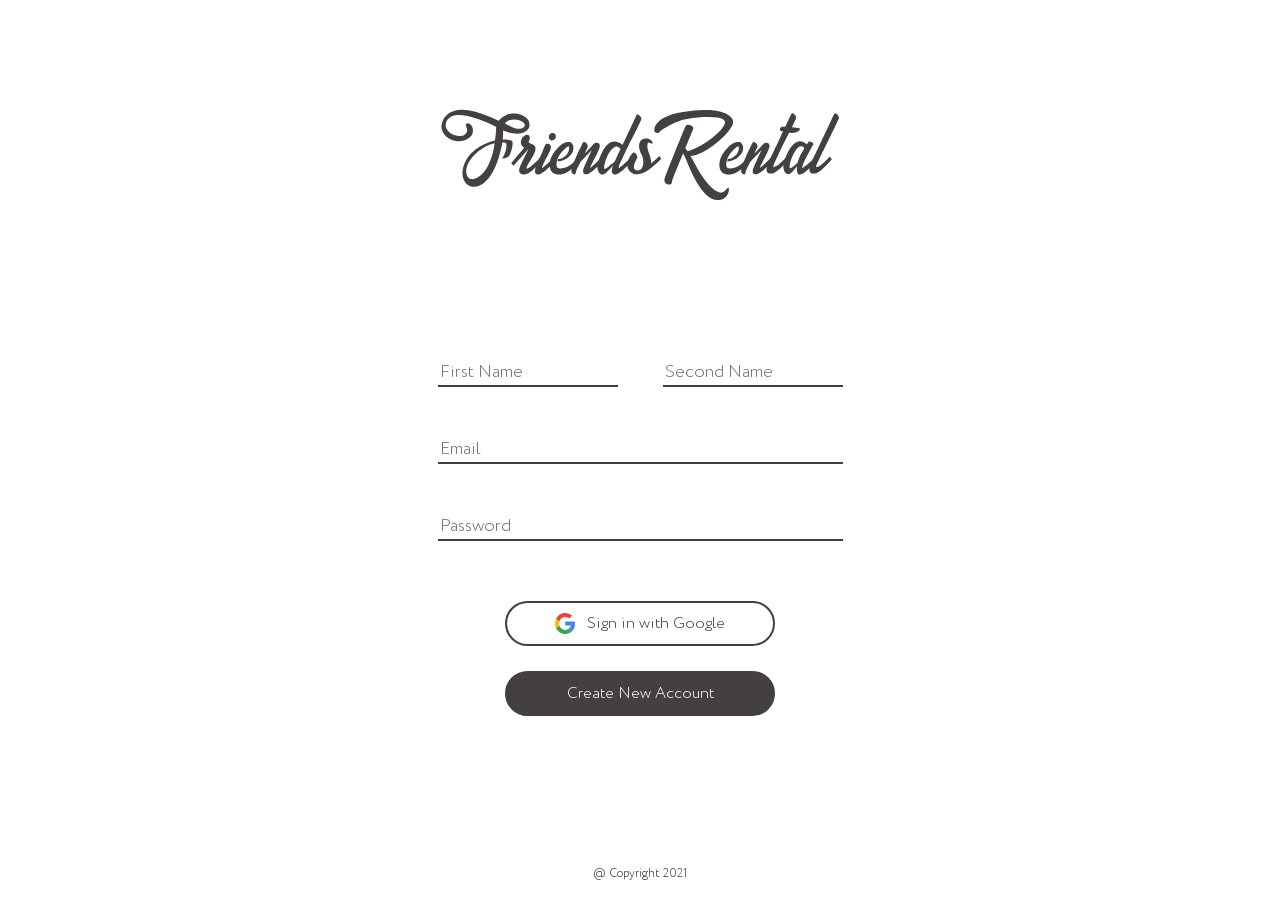
<file: web-app/index.html>
<html lang="en">
    <head>
        <title>Register</title>
        <link rel="stylesheet" href="css/reset.css">
        <link rel="stylesheet" href="css/fonts.css">
        <link rel="stylesheet" href="css/styles.css">
    </head>
    
    <body id="register-page">
        <!-- Logo Container -->
        <div class="logo-container">
            <h1 class="log-in-logo"><a href="#"><img src="img/Logo.svg" alt="FriendsRental"></a></h1>
        </div>

        <!-- Log In Input -->
        <div class="input-container">
            <form method="POST">
                <div class="personal-info">
                    <div class="col-6-md">
                        <input type="text" class="form-control" name="name" id="fname" placeholder="First Name">
                    </div>
                    <div class="col-6-md">
                        <input type="text" class="form-control" name="sname" id="sname" placeholder="Second Name">
                    </div>                  
                </div>
                <div class="private-info">
                    <div class="col-12-md">
                        <input type="text" class="form-control" name="email" id="email" placeholder="Email">
                    </div>
                    <div class="col-12-md">
                        <input type="text" class="form-control" name="password" id="password" placeholder="Password">
                    </div>
                </div>
            </form>
            <button class="sign-in-button" type="submit"><img class="google-icon" src="img/google-icon.svg" alt=""><p>Sign in with Google</p></button>
            <button id="register-button" class="register-button" type="submit" onclick="getUserInfo()"><p>Create New Account</p></button>
        </div>

        <!-- Footer -->
        <footer class="footer">
            <p>@ Copyright 2021</p>
        </footer>
        <script src="js/dom.js"></script>
    </body>
</html>
</file>
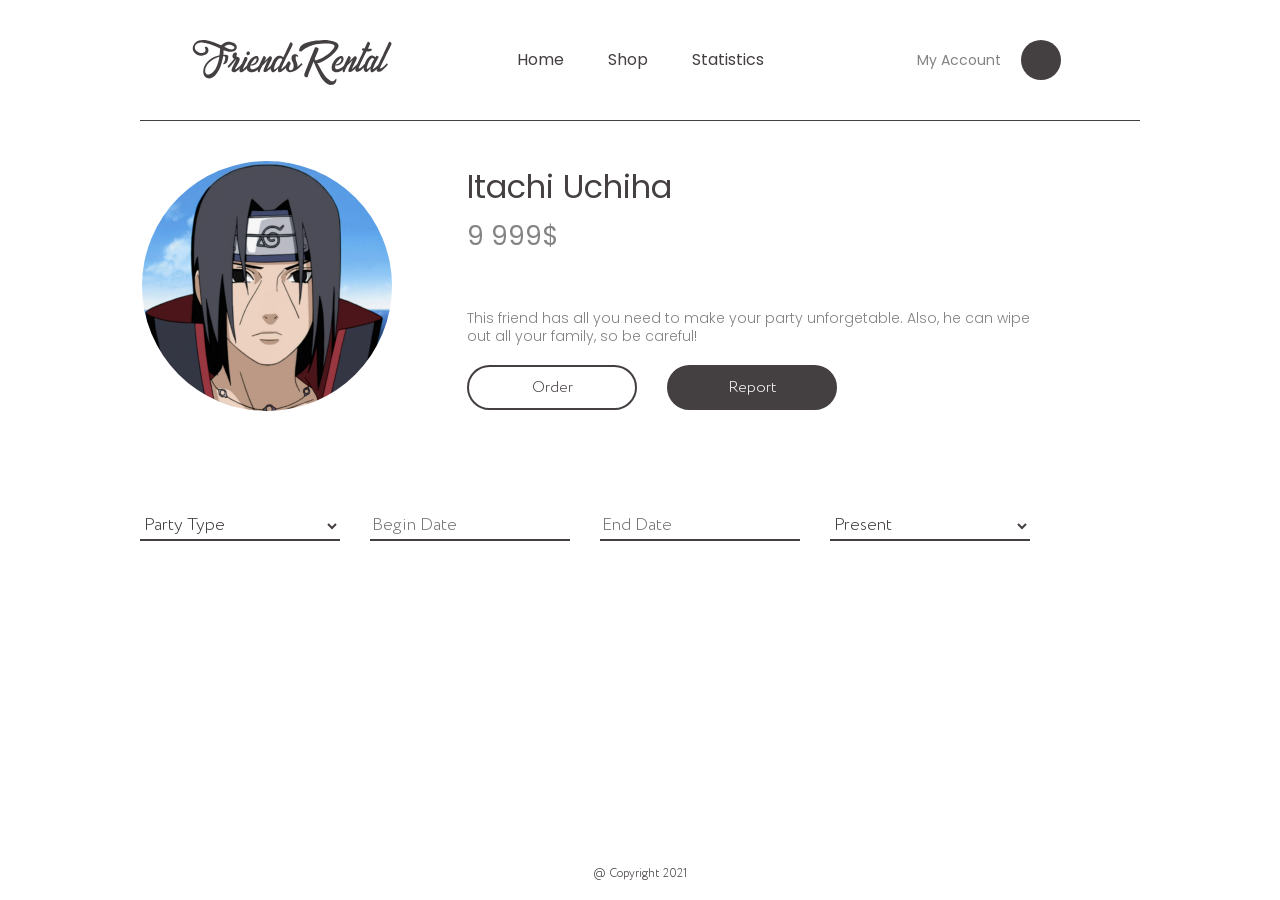
<file: web-app/order.html>
<html>
    <head>
        <title>Order</title>
        <link rel="stylesheet" href="css/reset.css">
        <link rel="stylesheet" href="css/fonts.css">
        <link rel="stylesheet" href="css/styles.css">
    </head>
    <body id="order-page">
        <!-- Header -->
        <header class="header">
            <div class="header-logo-container">
                <h1><a href="#" class="header-logo"><img src="img/Logo.svg" alt="FriendsRental"></a></h1>
            </div>
            
            <nav class="navigation">
                <a href="index.html">Home</a>
                <a href="shop.html">Shop</a>
                <a href="statistics.html">Statistics</a>
            </nav>

            <div class="my-account-container">
                <a href="shop.html" target="_blank">My Account</a>
                <div class="account-photo"></div>
            </div>
        </header>

        <!-- Main Section -->
        <main>
            <!-- Order Description -->
            <div class="order-container">
                <div class="order-friend-image"><img src="img/itachi-icon.png" alt=""></div>
                <div class="order-description">
                    <h2>Itachi Uchiha</h2>
                    <p class="order-price">9 999$</p>
                    <p class="order-desc">This friend has all you need to make your party unforgetable. Also, he can wipe out all your family, so be careful!</p>
                    <ul class="order-buttons">
                        <li><button id="order-button" class="submit-order-button" type="submit"><p>Order</p></button></li>
                        <li><button class="report-button" type="submit"><p>Report</p></button></li>
                    </ul>
                </div>
            </div>

            <!-- Order Details -->
            <ul class="order-selector">
                <li>
                    <select name="Party Type" id="party-type">
                        <option selected disabled>Party Type</option>
                        <option value="Party">Party</option>
                        <option value="Wedding">Wedding</option>
                        <option value="Drinking">Drinking</option>
                    </select>
                </li>
                <li>
                    <input type="text" class="order-form-control" name="begin-date" id="begin-date" placeholder="Begin Date">
                </li>
                <li>
                    <input type="text" class="order-form-control" name="end-date" id="end-date" placeholder="End Date">
                </li>
                <li>
                    <select name="Present" id="present">
                        <option selected disabled>Present</option>
                        <option value="Box">Box</option>
                        <option value="CSGO Skin">CSGO Skin</option>
                        <option value="Blad3">Blad3</option>
                    </select>
                </li>
            </ul>
        </main>
        <!-- Footer -->
        <footer class="footer">
            <p>@ Copyright 2021</p>
        </footer>
        <script src="js/dom.js"></script>
    </body>
</html>
</file>
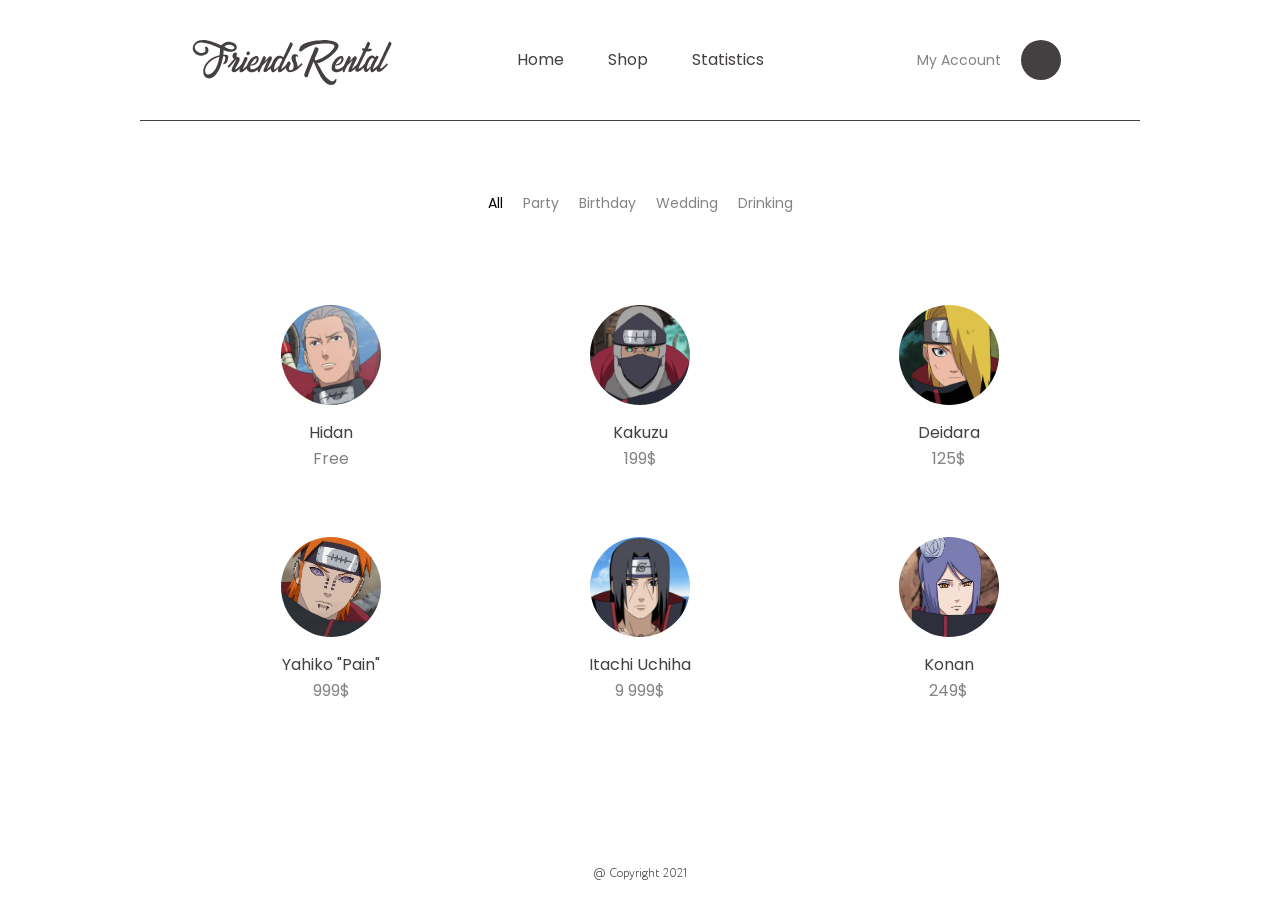
<file: web-app/shop.html>
<html>
    <head>
        <title>Shop</title>
        <link rel="stylesheet" href="css/reset.css">
        <link rel="stylesheet" href="css/fonts.css">
        <link rel="stylesheet" href="css/styles.css">
    </head>

    <body id="shop-page">
        <!-- Header -->
        <header class="header">
            <div class="header-logo-container">
                <h1><a href="#" class="header-logo"><img src="img/Logo.svg" alt="FriendsRental"></a></h1>
            </div>
            
            <nav class="navigation">
                <a href="index.html">Home</a>
                <a href="shop.html">Shop</a>
                <a href="statistics.html">Statistics</a>
            </nav>

            <div class="my-account-container">
                <a href="shop.html" target="_blank">My Account</a>
                <div class="account-photo"></div>
            </div>
        </header>

        <!-- Main Section -->
        <main>
            <!-- Party Type Selector -->
            <ul class="party-selector">
                <li class="main-party-type">All</li>
                <li class="secondary-party-type">Party</li>
                <li class="secondary-party-type">Birthday</li>
                <li class="secondary-party-type">Wedding</li>
                <li class="secondary-party-type">Drinking</li>
            </ul>

            <!-- Friend Selector -->
            <ul class="friend-selector">
                <li class="friend-container">
                    <a href="order.html">
                        <div class="friend-image"><img src="img/hidan.jpeg" alt=""></div>
                        <p class="friend-name">Hidan</p>
                        <p class="friend-price">Free</p>
                    </a>
                </li>
                <li class="friend-container">
                    <a href="order.html">
                        <div class="friend-image"><img src="img/kakuzu-icon.png" alt=""></div>
                        <p class="friend-name">Kakuzu</p>
                        <p class="friend-price">199$</p>
                    </a>
                </li>
                <li class="friend-container">
                    <a href="order.html">
                        <div class="friend-image"><img src="img/deidara-icon.png" alt=""></div>
                        <p class="friend-name">Deidara</p>
                        <p class="friend-price">125$</p>
                    </a>
                </li>
                <li class="friend-container">
                    <a href="order.html">
                        <div class="friend-image"><img src="img/pain-icon.jpeg" alt=""></div>
                        <p class="friend-name">Yahiko "Pain"</p>
                        <p class="friend-price">999$</p>
                    </a>
                </li>
                <li class="friend-container">
                    <a href="order.html">
                        <div class="friend-image"><img src="img/itachi-icon.png" alt=""></div>
                        <p class="friend-name">Itachi Uchiha</p>
                        <p class="friend-price">9 999$</p>
                    </a>
                </li>
                <li class="friend-container">
                    <a href="order.html">
                        <div class="friend-image"><img src="img/konan-icon.jpeg" alt=""></div>
                        <p class="friend-name">Konan</p>
                        <p class="friend-price">249$</p>
                    </a>
                </li>
            </ul>
        </main>
        <!-- Footer -->
        <footer class="footer">
            <p>@ Copyright 2021</p>
        </footer>
        <script src="js/dom.js"></script>
    </body>
</html>
</file>
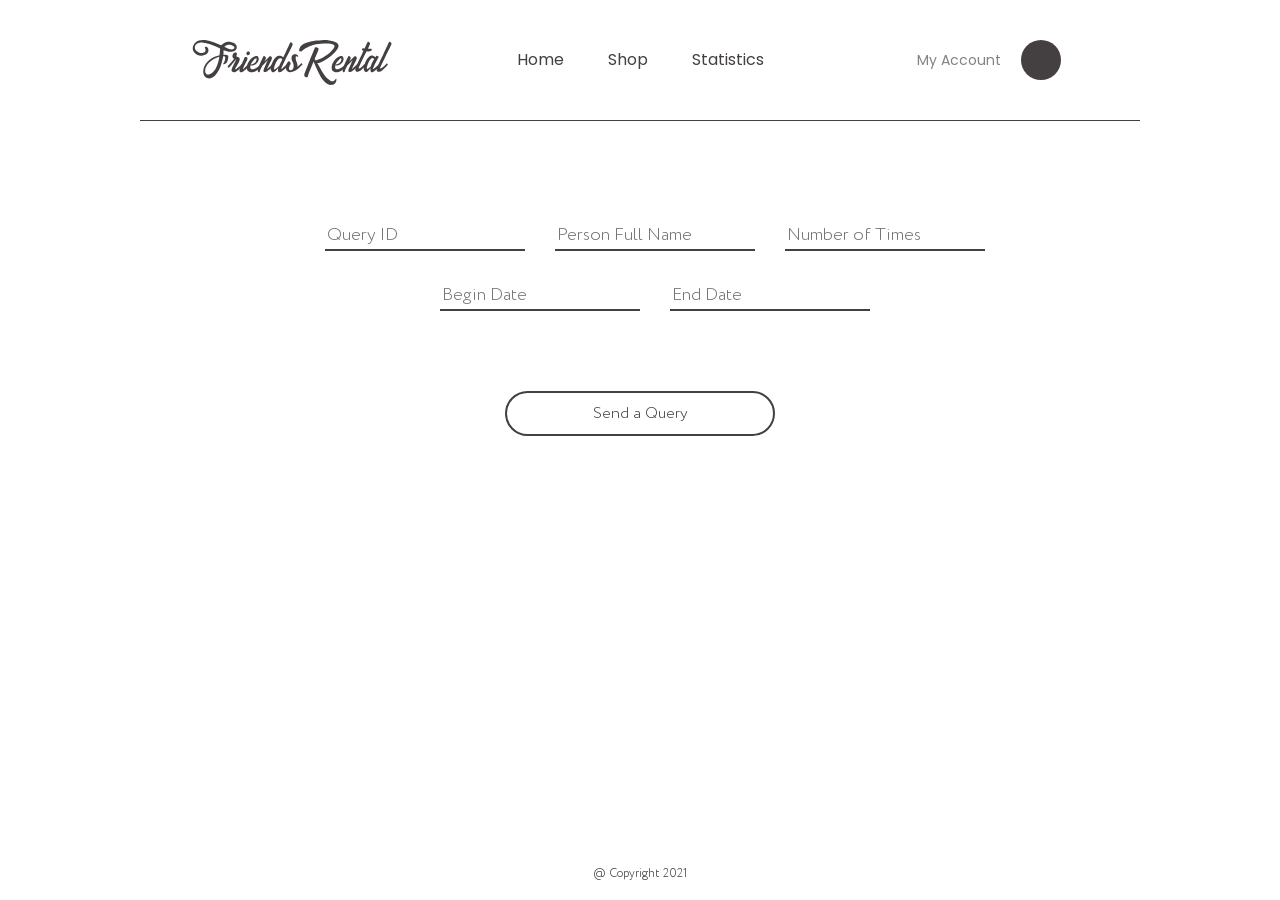
<file: web-app/statistics.html>
<html>
    <head>
        <title>Statistics</title>
        <link rel="stylesheet" href="css/reset.css">
        <link rel="stylesheet" href="css/fonts.css">
        <link rel="stylesheet" href="css/styles.css">
    </head>
    
    <body id="stats-page">
        <!-- Header -->
        <header class="header">
            <div class="header-logo-container">
                <h1><a href="#" class="header-logo"><img src="img/Logo.svg" alt="FriendsRental"></a></h1>
            </div>
            
            <nav class="navigation">
                <a href="index.html">Home</a>
                <a href="shop.html">Shop</a>
                <a href="statistics.html">Statistics</a>
            </nav>

            <div class="my-account-container">
                <a href="shop.html" target="_blank">My Account</a>
                <div class="account-photo"></div>
            </div>
        </header>

        <!-- Main Section -->
        <main>
            <ul class="query-selector">
                <li>
                    <input type="text" class="query-form-control" name="query-id" id="query-id" placeholder="Query ID">
                </li>
                <li>
                    <input type="text" class="query-form-control" name="person-name" id="person-name" placeholder="Person Full Name">
                </li>
                <li>
                    <input type="text" class="query-form-control" name="times-num" id="times-num" placeholder="Number of Times">
                </li>
                <li>
                    <input type="text" class="query-form-control" name="begin-date" id="begin-date" placeholder="Begin Date">
                </li>
                <li>
                    <input type="text" class="query-form-control" name="end-date" id="end-date" placeholder="End Date">
                </li>
            </ul>
            <div class="query-button-container">
                <button id="send-query-button" class="submit-order-button" type="submit"><p>Send a Query</p></button>
            </div>      
        </main>
        <!-- Footer -->
        <footer class="footer">
            <p>@ Copyright 2021</p>
        </footer>
        <script src="js/dom.js"></script>
    </body>
</html>
</file>
<file: web-app/css/fonts.css>
/* Poppins */

@font-face {
    font-family: "Poppins-Regular";
    src: url("../fonts/Poppins/Poppins-Regular.ttf") format("truetype");
    font-style: normal;
    font-weight: normal;
}

@font-face {
    font-family: "Poppins-Light";
    src: url("../fonts/Poppins/Poppins-Light.ttf") format("truetype");
    font-style: normal;
    font-weight: normal;
}

@font-face {
    font-family: "Poppins-Medium";
    src: url("../fonts/Poppins/Poppins-Medium.ttf") format("truetype");
    font-style: normal;
    font-weight: normal;
}

/* Circle Rounded */

@font-face {
    font-family: "Circle-Rounded-Light";
    src: url("../fonts/Circle-Rounded/CirceRounded-Regular5.ttf") format("truetype");
    font-style: normal;
    font-weight: normal;
}
</file>
<file: web-app/css/styles.css>
/* Log In Page */

/* Logo Container */

.logo-container {
    width: 400px;
    height: 110px;
    margin: 100px auto 150px auto;
}

.logo-container h1 a {
    display: inline-block;
}

.logo-container h1 a img {
    width: 100%;
}

/* Log In Input */

.input-container {
    width: 450px;
    margin: auto;
}

.input-container form {
    margin-bottom: 60px;
}

.personal-info {
    display: flex;
    justify-content: center;
    width: 100%;
    margin-bottom: 50px;
}

.private-info {
    width: 100%;
}

*:focus {
    outline-width: 0;
}

.col-6-md {
    width: calc(50% - 2px);
    padding: 0 5%;
}

.col-12-md {
    width: 90%;
    padding: 0 5%;
    margin-bottom: 50px;
}

.form-control {
    font-family: Circle-Rounded-Light;
    font-size: 18px;
    color: #443f41;
    width: 100%;
    border: none;
    border-bottom: 2px solid rgba(68, 63, 65, 20);
}

.sign-in-button {
    display: flex;
    justify-content: center;
    align-items: center;

    margin: auto auto 25px auto;
    width: 270px;
    height: 45px;

    border-radius: 50px;
    background-color: transparent;
    border: 2px solid rgba(68, 63, 65, 20);

    font-family: Circle-Rounded-Light;
    font-size: 16px;
    color: #443f41;
}

.google-icon {
    width: 20px;
    margin-right: 5%;
}

.register-button {
    display: flex;
    justify-content: center;
    align-items: center;

    margin: auto;
    width: 270px;
    height: 45px;

    border-radius: 50px;
    background-color: #443f41;
    border: 2px solid rgba(68, 63, 65, 20);

    font-family: Circle-Rounded-Light;
    font-size: 16px;
    color: white;
}

.register-button:hover {
    background-color: transparent;
    color: #443f41;
} 

/* End of Log In Page */

/* Header */

.header {
    display: flex;
    align-items: center;
    justify-content: center;
    width: 1000px;
    height: 120px;
    margin: auto;
    border-bottom: 1px solid rgba(68, 63, 65, 20);
}

.header-logo-container {
    width: 200px;
    height: 50px;
}

.header-logo {
    display: inline-block;
}

.header-logo img {
    width: 100%;
}

.navigation {
    margin: auto 125px;
}

.navigation a {
    font-family: Poppins-Regular;
    font-size: 16px;
    color: #443f41;

    margin-right: 40px;
}

.navigation a:last-child {
    margin-right: 0;
}

.my-account-container {
    display: flex;
    justify-content: center;
    align-items: center;
    width: 200px;
    height: 50px;
}

.my-account-container a {
    display: inline-block;
    font-family: Poppins-Regular;
    color: #858283;
    font-size: 14px;
    margin-right: 20px;
}

.account-photo {
    width: 40px;
    height: 40px;
    border-radius: 50%;
    background-color: #443f41;
}

/* Footer */

.footer {
    width: 100%;
    text-align: center;
    position: absolute;
    bottom: 0;
}

.footer p {
    font-family: Circle-Rounded-Light;
    font-size: 12px;
    color: #443f41;
    padding-bottom: 20px;
}

/* Shop Page */

/* Party Type Selector */

.party-selector {
    display: flex;
    justify-content: center;
    margin: 75px auto;
}

.party-selector li {
    font-family: Poppins-Regular;
    font-size: 14px;
    margin-right: 20px;
}

.secondary-party-type {
    color: #858283;  
}

.party-selector li:last-child {
    margin-right: 0;
}

/* Friend Selector */

.friend-selector {
    display: flex;
    justify-content: center;
    flex-wrap: wrap;
    margin: auto;
    width: 900px;
}

.friend-container {
    width: calc((900px - 60px - 4px) / 3);
    border-radius: 20px;
    margin-right: 30px;
    margin-bottom: 30px;
}

.friend-container:nth-child(3n) {
    margin-right: 0;
}

.friend-container:last-child {
    margin-right: 0;
}

.friend-container:hover {
    background-color: #f7f7f7;
}

.friend-container a {
    display: inline-block;
    width: 100%;
}

.friend-image {
    width: 100px;
    height: 100px;
    border-radius: 50%;
    margin: 20px auto;
    overflow: hidden;
}

.friend-image img {
    width: 100%;
    background-size: cover;
}

.friend-name {
    font-family: Poppins-Regular;
    font-size: 16px;
    text-align: center;
    color: #443f41;
    margin: 10px auto;
}

.friend-price {
    font-family: Poppins-Regular;
    font-size: 16px;
    text-align: center;
    color: #858283;
    margin: 10px auto 20px auto;
}

/* Order Page */

/* Order Menu */

.order-container {
    display: flex;
    justify-content: center;
    width: 1000px;
    height: 250px;
    margin: 40px auto;
}

.order-friend-image {
    width: 250px;
    height: 250px;
    border-radius: 50%;
    overflow: hidden;
}

.order-friend-image img {
    width: 100%;
    background-size: cover;
}

.order-description {
    width: calc(900px - 250px - 75px - 4px);
    margin-left: 75px;
    margin-right: 100px;
}

.order-description h2 {
    font-family: Poppins-Regular;
    font-size: 32px;
    color: #443f41;
    margin-top: 10px;
    margin-bottom: 20px;
}

.order-price {
    font-family: Poppins-Regular;
    font-size: 26px;
    color: #858283;
    margin-bottom: 60px;
}

.order-desc {
    font-family: Poppins-Light;
    font-size: 14px;
    color: #858283;
    margin-bottom: 20px;
    line-height: 18px;
}

.order-buttons {
    display: flex;
}

.submit-order-button {
    width: 170px;
    height: 45px;

    border-radius: 50px;
    background-color: transparent;
    border: 2px solid rgba(68, 63, 65, 20);

    font-family: Circle-Rounded-Light;
    font-size: 16px;
    color: #443f41;
    margin-right: 30px;
}

.submit-order-button:hover {
    background-color: #443f41;
    color: white;
} 

.report-button {
    width: 170px;
    height: 45px;

    border-radius: 50px;
    background-color: #443f41;
    border: 2px solid rgba(68, 63, 65, 20);

    font-family: Circle-Rounded-Light;
    font-size: 16px;
    color: white;
}

.report-button:hover {
    background-color: transparent;
    color: #443f41;
}

/* Order Parameters Selector */

.order-selector {
    display: flex;
    width: 1000px;
    margin: 100px auto;
}

.order-selector li {
    margin-right: 30px;
}

.order-selector li select {
    font-family: Circle-Rounded-Light;
    font-size: 18px;
    color: #443f41;
    width: 200px;
    height: 30px;
    border: none;
    background-color: transparent;
    border-bottom: 2px solid rgba(68, 63, 65, 20);
}

.order-form-control {
    font-family: Circle-Rounded-Light;
    font-size: 18px;
    color: #443f41;
    width: 200px;
    height: 30px;
    border: none;
    border-bottom: 2px solid rgba(68, 63, 65, 20);
}

/* Statistics Page */

/* Query Selector Page */

.query-selector {
    display: flex;
    justify-content: center;
    flex-wrap: wrap;
    width: 700px;
    margin: 100px auto 50px auto;
}

.query-selector li {
    margin: 0 0 30px 30px;
}

.query-selector li select {
    font-family: Circle-Rounded-Light;
    font-size: 18px;
    color: #443f41;
    width: 200px;
    height: 30px;
    border: none;
    background-color: transparent;
    border-bottom: 2px solid rgba(68, 63, 65, 20);
}

.query-form-control {
    font-family: Circle-Rounded-Light;
    font-size: 18px;
    color: #443f41;
    width: 200px;
    height: 30px;
    border: none;
    border-bottom: 2px solid rgba(68, 63, 65, 20);
}

.query-button-container {
    margin: auto;
    width: 270px;
    height: 45px;;
}

#send-query-button {
    margin: auto;
    width: 100%;
    height: 100%;

    border-radius: 50px;
    background-color: transparent;
    border: 2px solid rgba(68, 63, 65, 20);

    font-family: Circle-Rounded-Light;
    font-size: 16px;
    color: #443f41;
    margin-right: 30px;
}

#send-query-button:hover {
    background-color: #443f41;
    color: white;
}
</file>
